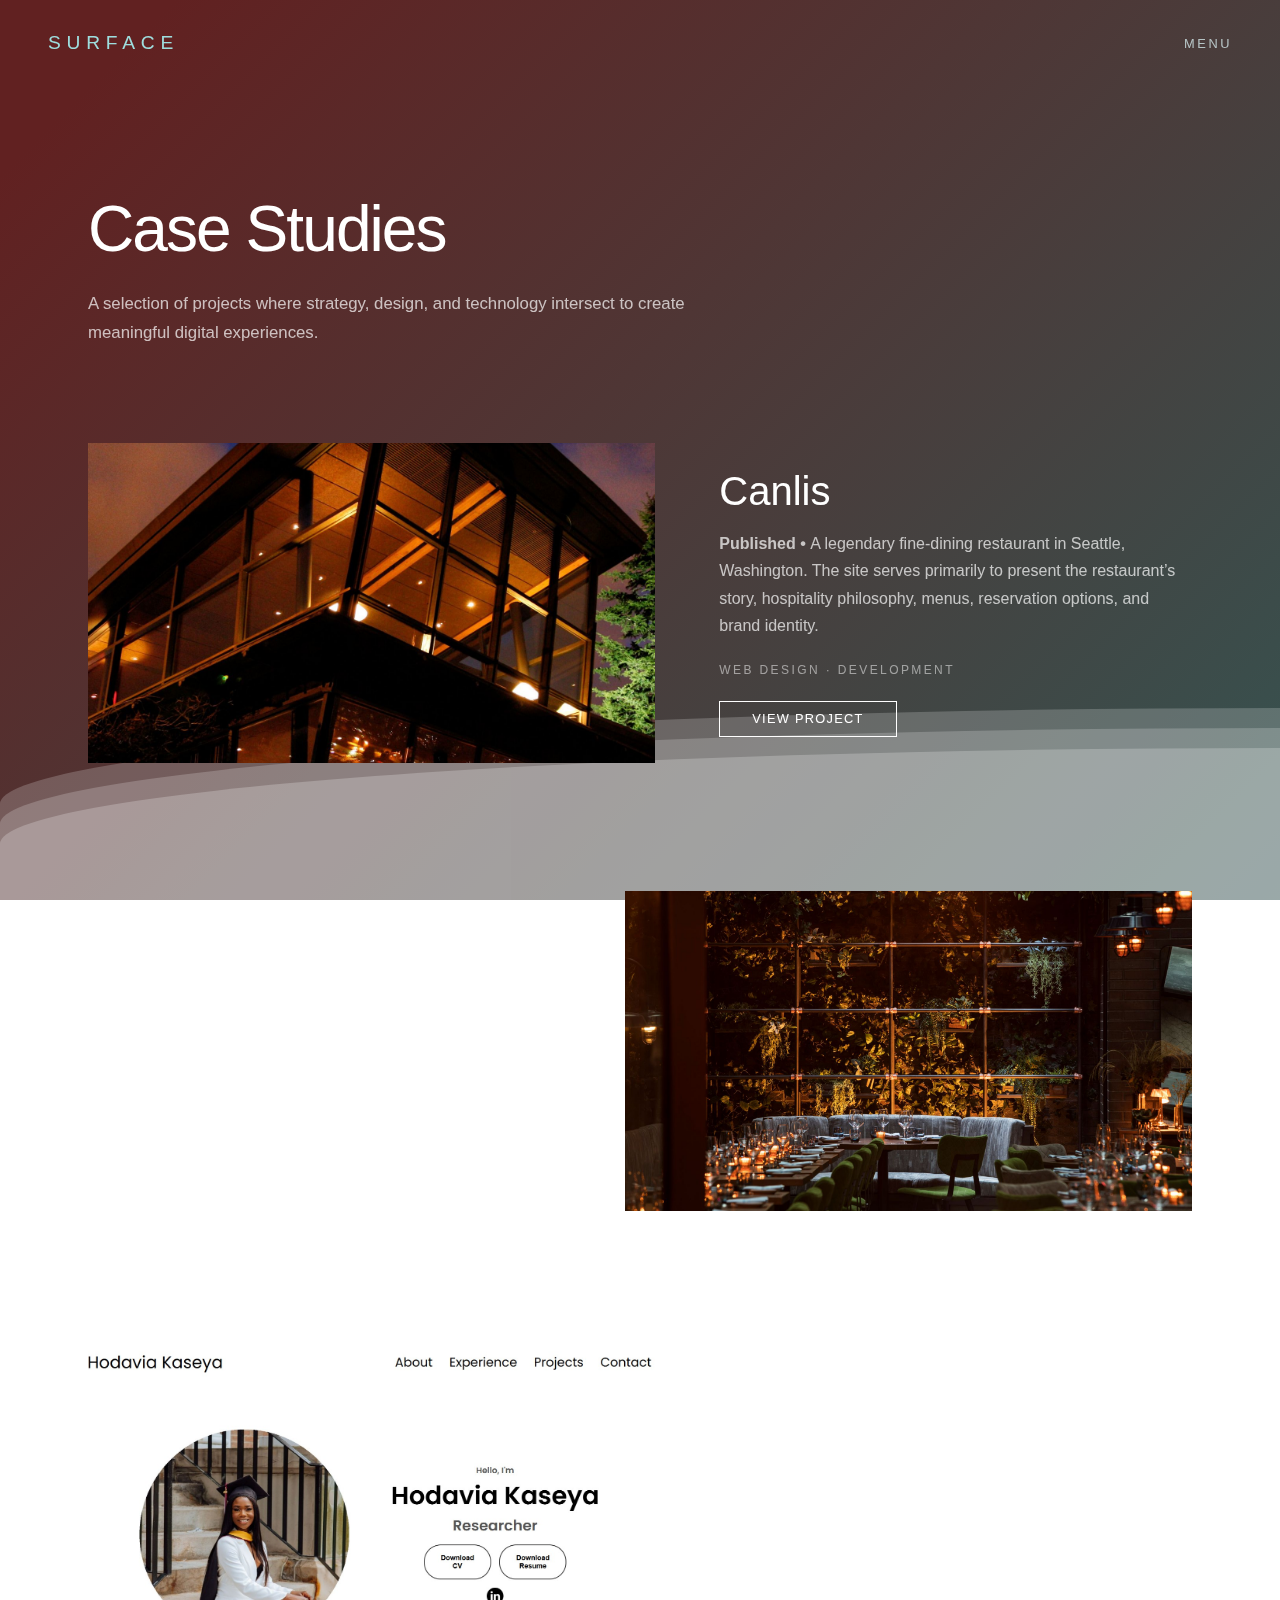
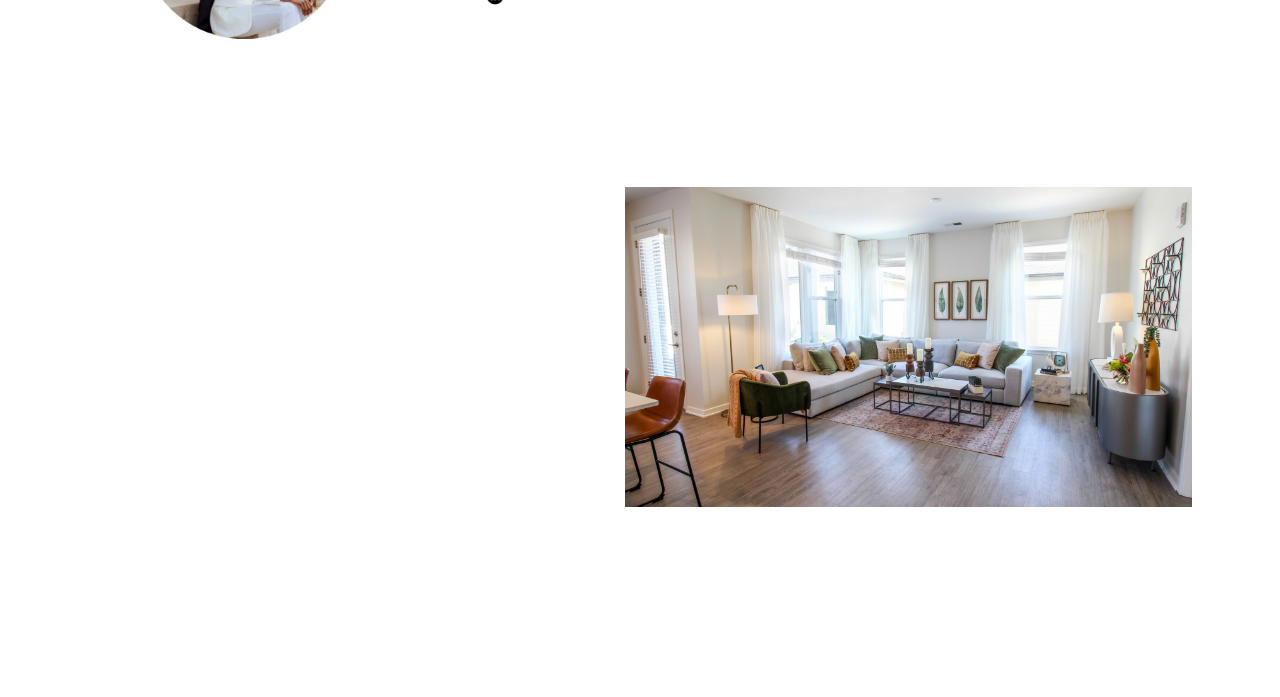
<file: casestudies.html>
<!DOCTYPE html>
<html lang="en">
<head>
  <meta charset="UTF-8" />
  <meta name="viewport" content="width=device-width, initial-scale=1.0" />
  <title>Case Studies | Surface</title>
  <link rel="icon" href="assets/favicon2.png" type="image/png">
  <style>
    /* ========== Global Styles ========== */
    * {
      box-sizing: border-box;
      margin: 0;
      padding: 0;
    }

    /* Body + gradient background */
    body {
    margin: 0;
    font-family: -apple-system, BlinkMacSystemFont, sans-serif;
    overflow-x: hidden;
    background: linear-gradient(315deg, rgb(95, 41, 91) 3%,
    rgb(43, 80, 117) 38%,
    rgb(40, 99, 96) 68%,
    rgb(97, 33, 33) 98%);
    animation: gradient 15s ease infinite;
    background-size: 400% 400%;
    background-attachment: fixed;
    color: white;
    }

    /* Gradient animation */
    @keyframes gradient {
    0% { background-position: 0% 0%; }
    50% { background-position: 100% 100%; }
    100% { background-position: 0% 0%; }
    }

    /* Wave background */
    .wave-background {
    position: fixed;
    inset: 0;
    overflow: hidden;
    z-index: -1; /* behind all content */
    }

    .wave {
    background: rgba(255,255,255,0.25);
    border-radius: 1000% 1000% 0 0;
    position: fixed;
    width: 200%;
    height: 12em;
    bottom: 0;
    left: 0;
    transform: translate3d(0,0,0);
    opacity: 0.8;
    animation: wave 10s -3s linear infinite;
    z-index: -1;
    }

    .wave:nth-of-type(2) {
    bottom: -1.25em;
    animation: wave 18s linear reverse infinite;
    opacity: 0.8;
    }

    .wave:nth-of-type(3) {
    bottom: -2.5em;
    animation: wave 20s -1s reverse infinite;
    opacity: 0.9;
    }

    @keyframes wave {
    2% { transform: translateX(1); }
    25% { transform: translateX(-25%); }
    50% { transform: translateX(-50%); }
    75% { transform: translateX(-25%); }
    100% { transform: translateX(1); }
    }

    /* ========== Header ========== */
    header {
      position: fixed;
      top: 0;
      left: 0;
      right: 0;
      padding: 2rem 3rem;
      display: flex;
      justify-content: space-between;
      align-items: center;
      z-index: 100;
      mix-blend-mode: difference;
    }

    .logo {
      letter-spacing: 0.3em;
      font-size: 1.2rem;
      text-decoration: none;
      color: white;
    }

    .menu-trigger {
      background: none;
      border: none;
      color: white;
      font-size: 0.8rem;
      letter-spacing: 0.2em;
      cursor: pointer;
    }

    /* ========== Fullscreen Menu ========== */
    .nav-overlay {
        position: fixed;
        inset: 0;
        background: #111;
        z-index: 200;
        display: flex;
        flex-direction: column;
        justify-content: center;
        align-items: center;
        transform: translateY(-100%);
        transition: transform 0.8s cubic-bezier(0.76, 0, 0.24, 1);
    }

    .nav-overlay.active {
        transform: translateY(0);
    }

    .close-menu {
        position: absolute;
        top: 2.5rem;
        right: 3rem;
        background: none;
        border: none;
        color: white;
        font-size: 2rem;
        cursor: pointer;
        transition: transform 0.3s ease;
    }

    .close-menu:hover {
        transform: rotate(90deg);
    }

    .nav-links {
        list-style: none;
        text-align: center;
    }

    .nav-links li {
        margin: 1.5rem 0;
        overflow: hidden;
    }

    .nav-links a {
        color: white;
        text-decoration: none;
        font-size: 4rem;
        font-weight: 200;
        letter-spacing: -0.02em;
        display: block;
        transition: color 0.3s ease;
    }

    .nav-links a:hover {
        color: rgba(255, 255, 255, 0.5);
    }
    .p {
        margin: 10.5rem 0;
    }


    /* ========== Page Intro ========== */
    .page-intro {
      padding: 12rem 3rem 6rem;
      max-width: 1200px;
      margin: 0 auto;
    }

    .page-intro h1 {
      font-size: 4rem;
      font-weight: 200;
      letter-spacing: -0.03em;
      margin-bottom: 1.5rem;
    }

    .page-intro p {
      max-width: 600px;
      font-size: 1.05rem;
      line-height: 1.7;
      color: rgba(255,255,255,0.7);
    }

    /* ========== Case Studies ========== */
    .projects {
      max-width: 1200px;
      margin: 0 auto;
      padding: 0 3rem 8rem;
      display: grid;
      grid-template-columns: 1fr;
      gap: 8rem;
    }

    .project {
      display: grid;
      grid-template-columns: 1.2fr 1fr;
      gap: 4rem;
      align-items: center;
    }

    .project:nth-child(even) {
      grid-template-columns: 1fr 1.2fr;
    }

    .project-image {
      width: 100%;
      height: 320px;
      overflow: hidden;
      background: #222;
    }

    .project-image img {
      width: 100%;
      height: 100%;
      object-fit: cover;
      transition: transform 0.6s ease;
    }

    .project:hover .project-image img {
      transform: scale(1.05);
    }

    .project-content h2 {
      font-size: 2.5rem;
      font-weight: 200;
      margin-bottom: 1rem;
    }

    .project-content p {
      font-size: 1rem;
      line-height: 1.7;
      color: rgba(255,255,255,0.7);
      margin-bottom: 1.5rem;
    }

    .project-meta {
      font-size: 0.75rem;
      letter-spacing: 0.2em;
      text-transform: uppercase;
      color: rgba(255,255,255,0.5);
    }

    .project-btn {
    display: inline-block;
    margin-top: 1.5rem;
    padding: 0.6rem 2rem;
    border: 1px solid white;
    color: white;
    font-size: 0.8rem;
    letter-spacing: 0.1em;
    text-transform: uppercase;
    text-decoration: none;
    transition: background 0.3s ease, color 0.3s ease, transform 0.3s ease;
    cursor: pointer;
    }

    .project-btn:hover {
    background: white;
    color: black;
    transform: translateY(-2px);
    }

    /* ========== Footer ========== */
    footer {
      text-align: center;
      font-size: 0.75rem;
      opacity: 0.6;
      padding-bottom: 3rem;
    }

    /* ========== Responsive ========== */
    @media (max-width: 900px) {
      .project {
        grid-template-columns: 1fr;
        gap: 2.5rem;
      }

      .project:nth-child(even) {
        grid-template-columns: 1fr;
      }

      .project-image {
        height: 300px;
      }

      .page-intro h1 {
        font-size: 2.5rem;
      }

      header {
        padding: 1.5rem;
      }
    }
  </style>
</head>

<body>
    <div class="wave-background">
        <div class="wave"></div>
        <div class="wave"></div>
        <div class="wave"></div>
    </div>

    <header>
        <a href="index.html" class="logo">SURFACE</a>
        <button class="menu-trigger" id="menuOpen">MENU</button>
    </header>

    <div class="nav-overlay" id="navOverlay">
        <button class="close-menu" id="menuClose">&times;</button>
        <ul class="nav-links">
            <li><a href="about.html">About</a></li>
            <li><a href="CaseStudies.html">Case Studies</a></li>
            <li><a href="Contact.html">Contact</a></li>
            <li><a href="Service.html">Services</a></li>
        </ul>
    </div>

    <!-- Intro -->
    <section class="page-intro">
        <h1>Case Studies</h1>
        <p>
            A selection of projects where strategy, design, and technology intersect to
            create meaningful digital experiences.
        </p>
    </section>

    <!-- Projects -->
    <section class="projects">

        <article class="project">
            <div class="project-image">
                <img src="assets/canlis.jpeg" alt="Project One website design">
            </div>
            <div class="project-content">
                <h2>Canlis</h2>
                <p>
                    <strong>Published • </strong> A legendary fine‑dining restaurant in Seattle, Washington. 
                    The site serves primarily to present the restaurant’s story, hospitality philosophy, menus, reservation options, and brand identity.
                </p>
                <div class="project-meta">Web Design · Development</div>
                <a href="https://canlis.com/" target="_blank" class="project-btn">View Project</a>
            </div>
        </article>

        <article class="project">
            <div class="project-content">
                <h2>La • Kate</h2>
                <p>
                    <strong>Not  published yet ·</strong> La Kate specializes in contemporary marine cuisine a refined seafood‑focused menu with both raw and cooked preparations reminiscent of a “seahouse” concept.
                </p>
                <div class="project-meta">Branding · Web Design · Development</div>
                <a href="https://testanti.netlify.app/" target="_blank" class="project-btn">View Project</a>
            </div>
            <div class="project-image">
                <img src="assets/gallery.jpg" alt="Project Two e-commerce interface">
            </div>
        </article>

        <article class="project">
            <div class="project-image">
                <img src="assets/htk.jpg" alt="Project Three branding visuals">
            </div>
            <div class="project-content">
                <h2>Hodavia Kaseya • portfolio</h2>
                <p>
                    <strong>Not  published yet ·</strong> A personal portfolio website that introduces and showcases the professional profile of Hodavia Kaseya. 
                    Designed to communicate research experience, skills, education, and contact info.
                </p>
                <div class="project-meta">Brand Strategy · Identity · Web</div>
                <a href="https://hodaviakaseya.netlify.app/" target="_blank" class="project-btn">View Project</a>
            </div>
        </article>

        <article class="project">
            <div class="project-content">
                <h2>Array Apartment</h2>
                <p>
                    <strong>Published • </strong> Array Apartments is a luxury apartment community. 
                    It’s a modern residential development offering a variety of rental homes from studio units up through 3‑bedroom apartments designed for comfortable, contemporary living.
                </p>
                <div class="project-meta">UX · UI</div>
                <a href="https://arrayspringdale.com/" target="_blank" class="project-btn">View Project</a>
            </div>
            <div class="project-image">
                <img src="assets/arrays.jpg" alt="Project Two e-commerce interface">
            </div>
        </article>
    </section>

    <footer>
        Surface © 2026
    </footer>

    <script>
        const menuOpen = document.getElementById('menuOpen');
        const menuClose = document.getElementById('menuClose');
        const navOverlay = document.getElementById('navOverlay');

        menuOpen.addEventListener('click', () => {
            navOverlay.classList.add('active');
        });

        menuClose.addEventListener('click', () => {
            navOverlay.classList.remove('active');
        });

        // Close menu on link click
        document.querySelectorAll('.nav-links a').forEach(link => {
            link.addEventListener('click', () => {
                navOverlay.classList.remove('active');
            });
        });
    </script>
</body>
</html>
</file>
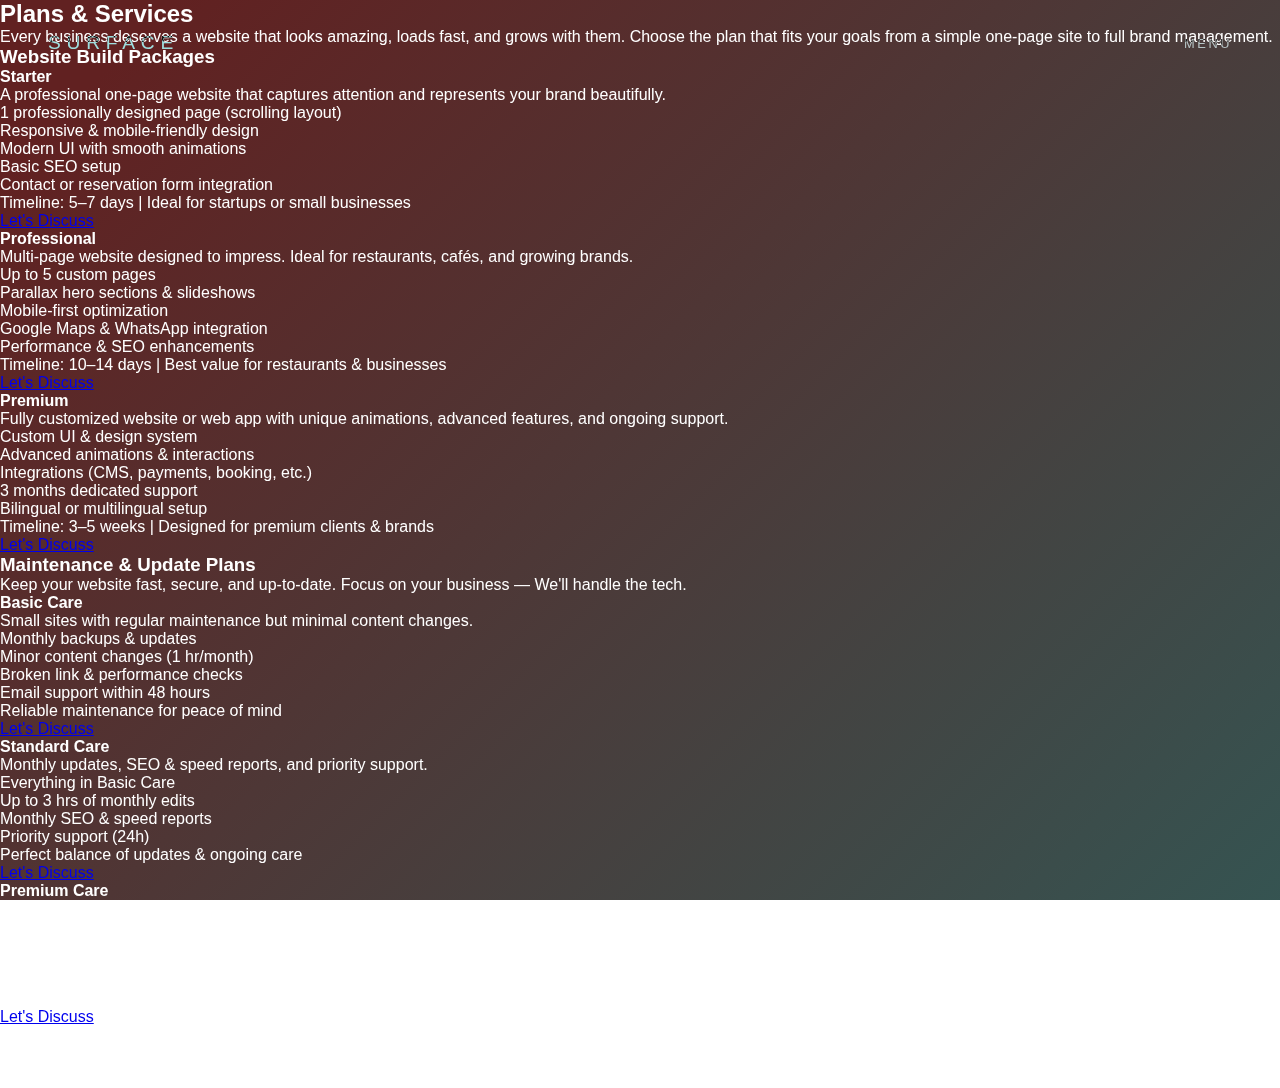
<file: service.html>
<!DOCTYPE html>
<html lang="en">
<head>
  <meta charset="UTF-8" />
  <meta name="viewport" content="width=device-width, initial-scale=1.0" />
  <title>Services — Surface</title>
  <link rel="stylesheet" href="./style/styles.css">
  <style>

  </style>
</head>

<body>
    <div class="bg-container">
        <div class="animated-bg"></div>
        <div class="bg-overlay"></div>
    </div>

    <header>
        <a href="index.html" class="logo">SURFACE</a>
        <button class="menu-trigger" id="menuOpen">
            <span>MENU</span>
        </button>
    </header>

    <div class="nav-overlay" id="navOverlay">
        <button class="close-menu" id="menuClose">&times;</button>
        <ul class="nav-links">
            <li><a href="about.html">About</a></li>
            <li><a href="CaseStudies.html">Case Studies</a></li>
            <li><a href="Contact.html">Contact</a></li>
            <li><a href="Service.html">Services</a></li>
        </ul>    
    </div>

    <!-- Plans Section -->
    <sectio id="plans" class="plans container" aria-labelledby="plans-heading">
        <h2 id="plans-heading">Plans & Services</h2>
        <p class="plans-intro">
            Every business deserves a website that looks amazing, loads fast, and grows with them.
            Choose the plan that fits your goals from a simple one-page site to full brand management.
        </p>

        <!-- WEBSITE BUILD PACKAGES -->
        <h3 class="plans-subheading">Website Build Packages</h3>
        <div class="plan-grid">

        <!-- Starter -->
        <div class="plan-card" role="region" aria-labelledby="starter-title">
            <h4 id="starter-title">Starter</h4>
            <p class="plan-desc">
                A professional one-page website that captures attention and represents your brand beautifully.
            </p>
            <ul class="plan-features">
                <li>1 professionally designed page (scrolling layout)</li>
                <li>Responsive & mobile-friendly design</li>
                <li>Modern UI with smooth animations</li>
                <li>Basic SEO setup</li>
                <li>Contact or reservation form integration</li>
            </ul>
            <!-- <p class="price">Starting from $150 to $250</p> -->
            <p class="plan-note">Timeline: 5–7 days | Ideal for startups or small businesses</p>
            <p><a href="Contact.html" class="btn hire-btn" data-plan="Starter">Let's Discuss</a></p>
        </div>

        <!-- Professional -->
        <div class="plan-card" role="region" aria-labelledby="pro-title">
            <h4 id="pro-title">Professional</h4>
            <p class="plan-desc">
                Multi-page website designed to impress. Ideal for restaurants, cafés, and growing brands.
            </p>
            <ul class="plan-features">
                <li>Up to 5 custom pages</li>
                <li>Parallax hero sections & slideshows</li>
                <li>Mobile-first optimization</li>
                <li>Google Maps & WhatsApp integration</li>
                <li>Performance & SEO enhancements</li>
            </ul>
            <!-- <p class="price">Starting from $350 to $550</p> -->
            <p class="plan-note">Timeline: 10–14 days | Best value for restaurants & businesses</p>
            <p><a href="Contact.html" class="btn hire-btn" data-plan="Professional">Let's Discuss</a></p>
        </div>

        <!-- Premium -->
        <div class="plan-card" role="region" aria-labelledby="premium-title">
            <h4 id="premium-title">Premium</h4>
            <p class="plan-desc">
                Fully customized website or web app with unique animations, advanced features, and ongoing support.
            </p>
            <ul class="plan-features">
                <li>Custom UI & design system</li>
                <li>Advanced animations & interactions</li>
                <li>Integrations (CMS, payments, booking, etc.)</li>
                <li>3 months dedicated support</li>
                <li>Bilingual or multilingual setup</li>
            </ul>
            <!-- <p class="price">Starting at $1,000</p> -->
            <p class="plan-note">Timeline: 3–5 weeks | Designed for premium clients & brands</p>
            <p><a href="Contact.html" class="btn hire-btn" data-plan="Premium">Let's Discuss</a></p>
        </div>

        <!-- MAINTENANCE & UPDATE PLANS -->
        <h3 class="plans-subheading">Maintenance & Update Plans</h3>
        <p class="plans-intro">
            Keep your website fast, secure, and up-to-date. Focus on your business — We'll handle the tech.
        </p>

        <div class="plan-grid">
            <!-- Basic Care -->
            <div class="plan-card" role="region" aria-labelledby="basic-maintenance-title">
                <h4 id="basic-maintenance-title">Basic Care</h4>
                <p class="plan-desc">
                    Small sites with regular maintenance but minimal content changes.
                </p>
                <ul class="plan-features">
                    <li>Monthly backups & updates</li>
                    <li>Minor content changes (1 hr/month)</li>
                    <li>Broken link & performance checks</li>
                    <li>Email support within 48 hours</li>
                </ul>
                <!-- <p class="price">$50/month</p> -->
                <p class="plan-note">Reliable maintenance for peace of mind</p>
                <p><a href="Contact.html" class="btn hire-btn" data-plan="Basic Care">Let's Discuss</a></p>
            </div>

            <!-- Standard Care -->
            <div class="plan-card" role="region" aria-labelledby="standard-maintenance-title">
                <h4 id="standard-maintenance-title">Standard Care</h4>
                <p class="plan-desc">
                    Monthly updates, SEO & speed reports, and priority support.
                </p>
                <ul class="plan-features">
                    <li>Everything in Basic Care</li>
                    <li>Up to 3 hrs of monthly edits</li>
                    <li>Monthly SEO & speed reports</li>
                    <li>Priority support (24h)</li>
                </ul>
                <!-- <p class="price">$120/month</p> -->
                <p class="plan-note">Perfect balance of updates & ongoing care</p>
                <p><a href="Contact.html" class="btn hire-btn" data-plan="Standard Care">Let's Discuss</a></p>
            </div>

            <!-- Premium Care -->
            <div class="plan-card" role="region" aria-labelledby="premium-maintenance-title">
                <h4 id="premium-maintenance-title">Premium Care</h4>
                <p class="plan-desc">
                Full management, unlimited updates, analytics, hosting, and direct support.
                </p>
                <ul class="plan-features">
                <li>Unlimited small updates</li>
                <li>Monthly analytics reports</li>
                <li>Hosting & domain management</li>
                <li>Direct WhatsApp support</li>
                </ul>
                <!-- <p class="price">$250/month</p> -->
                <p class="plan-note">Worry-free, fully managed website experience</p>
                <p><a href="Contact.html" class="btn hire-btn" data-plan="Premium Care">Let's Discuss</a></p>
            </div>
        </div>
    </section>

    <footer>
        Surface © 2026
    </footer>

    <script>
        const menuOpen = document.getElementById('menuOpen');
        const menuClose = document.getElementById('menuClose');
        const navOverlay = document.getElementById('navOverlay');

        menuOpen.addEventListener('click', () => navOverlay.classList.add('active'));
        menuClose.addEventListener('click', () => navOverlay.classList.remove('active'));

        document.querySelectorAll('.nav-links a').forEach(link => {
        link.addEventListener('click', () => navOverlay.classList.remove('active'));
        });
    </script>
</body>
</html>
</file>
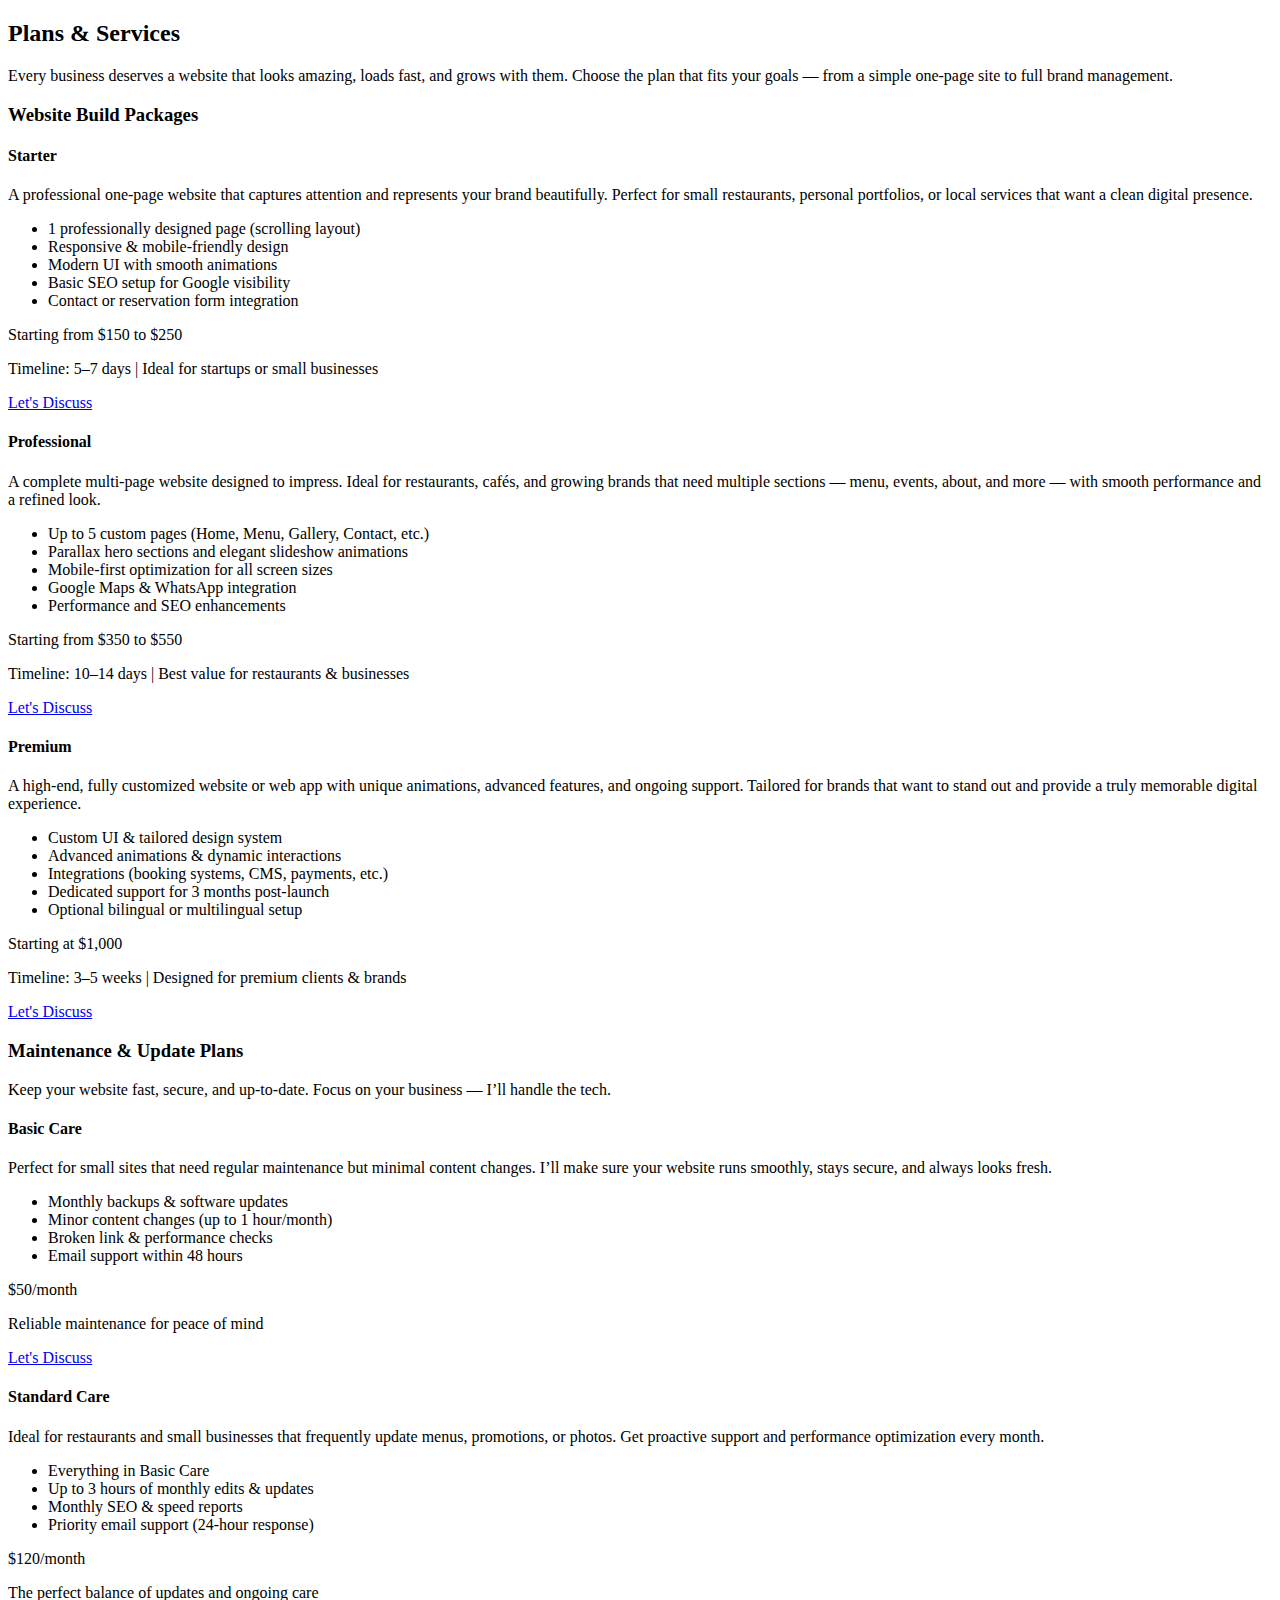
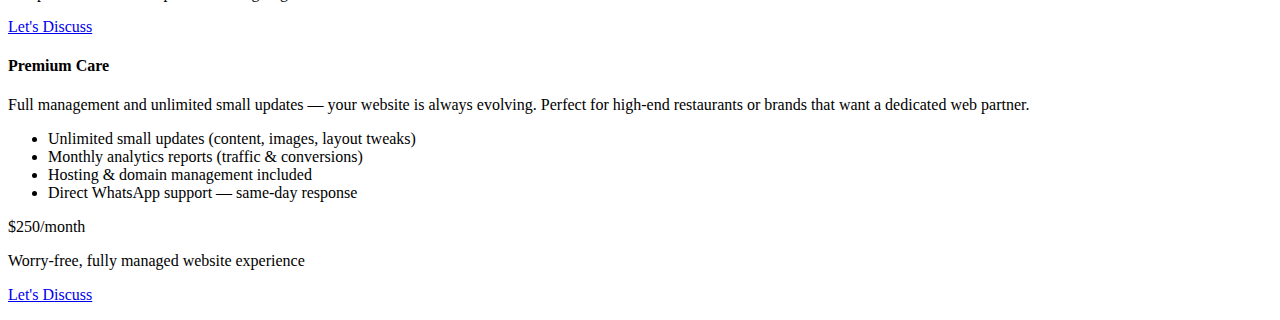
<file: x.html>
<!DOCTYPE html>
<html lang="en">
<head>
    <meta charset="UTF-8">
    <meta name="viewport" content="width=device-width, initial-scale=1.0">
    <title>Pricings</title>
</head>
<body>
    <!-- Plans -->
    <section id="plans" class="plans container" aria-labelledby="plans-heading">
        <h2 id="plans-heading">Plans & Services</h2>
        <p class="plans-intro">
            Every business deserves a website that looks amazing, loads fast, and grows with them.
            Choose the plan that fits your goals — from a simple one-page site to full brand management.
        </p>

        <!-- WEBSITE BUILD PACKAGES -->
        <h3 class="plans-subheading">Website Build Packages</h3>
        <div class="plan-grid">

            <div class="plan-card" role="region" aria-labelledby="starter-title">
                <h4 id="starter-title">Starter</h4>
                <p class="plan-desc">
                    A professional one-page website that captures attention and represents your brand beautifully.
                    Perfect for small restaurants, personal portfolios, or local services that want a clean digital presence.
                </p>
                <ul class="plan-features">
                    <li>1 professionally designed page (scrolling layout)</li>
                    <li>Responsive & mobile-friendly design</li>
                    <li>Modern UI with smooth animations</li>
                    <li>Basic SEO setup for Google visibility</li>
                    <li>Contact or reservation form integration</li>
                </ul>
                <p class="price">Starting from $150 to $250</p>
                <p class="plan-note">Timeline: 5–7 days | Ideal for startups or small businesses</p>
                <p><a href="#contact" class="btn hire-btn" data-plan="Starter">Let's Discuss</a></p>
            </div>

            <div class="plan-card" role="region" aria-labelledby="pro-title">
                <h4 id="pro-title">Professional</h4>
                <p class="plan-desc">
                    A complete multi-page website designed to impress. Ideal for restaurants, cafés, and growing brands that need multiple sections
                    — menu, events, about, and more — with smooth performance and a refined look.
                </p>
                <ul class="plan-features">
                    <li>Up to 5 custom pages (Home, Menu, Gallery, Contact, etc.)</li>
                    <li>Parallax hero sections and elegant slideshow animations</li>
                    <li>Mobile-first optimization for all screen sizes</li>
                    <li>Google Maps & WhatsApp integration</li>
                    <li>Performance and SEO enhancements</li>
                </ul>
                <p class="price"> Starting from $350 to $550</p>
                <p class="plan-note">Timeline: 10–14 days | Best value for restaurants & businesses</p>
                <p><a href="#contact" class="btn hire-btn" data-plan="Professional">Let's Discuss</a></p>
            </div>

            <div class="plan-card" role="region" aria-labelledby="premium-title">
                <h4 id="premium-title">Premium</h4>
                <p class="plan-desc">
                    A high-end, fully customized website or web app with unique animations, advanced features, and ongoing support.
                    Tailored for brands that want to stand out and provide a truly memorable digital experience.
                </p>
                <ul class="plan-features">
                    <li>Custom UI & tailored design system</li>
                    <li>Advanced animations & dynamic interactions</li>
                    <li>Integrations (booking systems, CMS, payments, etc.)</li>
                    <li>Dedicated support for 3 months post-launch</li>
                    <li>Optional bilingual or multilingual setup</li>
                </ul>
                <p class="price">Starting at $1,000</p>
                <p class="plan-note">Timeline: 3–5 weeks | Designed for premium clients & brands</p>
                <p><a href="#contact" class="btn hire-btn" data-plan="Premium">Let's Discuss</a></p>
            </div>
        </div>

        <!-- MAINTENANCE & UPDATE PLANS -->
        <h3 class="plans-subheading">Maintenance & Update Plans</h3>
        <p class="plans-intro">
            Keep your website fast, secure, and up-to-date. Focus on your business — I’ll handle the tech.
        </p>
        <div class="plan-grid">

            <div class="plan-card" role="region" aria-labelledby="basic-maintenance-title">
                <h4 id="basic-maintenance-title">Basic Care</h4>
                <p class="plan-desc">
                    Perfect for small sites that need regular maintenance but minimal content changes. I’ll make sure your website runs smoothly, stays secure, and always looks fresh.
                </p>
                <ul class="plan-features">
                    <li>Monthly backups & software updates</li>
                    <li>Minor content changes (up to 1 hour/month)</li>
                    <li>Broken link & performance checks</li>
                    <li>Email support within 48 hours</li>
                </ul>
                <p class="price">$50/month</p>
                <p class="plan-note">Reliable maintenance for peace of mind</p>
                <p><a href="#contact" class="btn hire-btn" data-plan="Basic Care">Let's Discuss</a></p>
            </div>

            <div class="plan-card" role="region" aria-labelledby="standard-maintenance-title">
                <h4 id="standard-maintenance-title">Standard Care</h4>
                <p class="plan-desc">
                    Ideal for restaurants and small businesses that frequently update menus, promotions, or photos.
                    Get proactive support and performance optimization every month.
                </p>
                <ul class="plan-features">
                    <li>Everything in Basic Care</li>
                    <li>Up to 3 hours of monthly edits & updates</li>
                    <li>Monthly SEO & speed reports</li>
                    <li>Priority email support (24-hour response)</li>
                </ul>
                <p class="price">$120/month</p>
                <p class="plan-note">The perfect balance of updates and ongoing care</p>
                <p><a href="#contact" class="btn hire-btn" data-plan="Standard Care">Let's Discuss</a></p>
            </div>

            <div class="plan-card" role="region" aria-labelledby="premium-maintenance-title">
                <h4 id="premium-maintenance-title">Premium Care</h4>
                <p class="plan-desc">
                    Full management and unlimited small updates — your website is always evolving. Perfect for high-end restaurants or brands that want a dedicated web partner.
                </p>
                <ul class="plan-features">
                    <li>Unlimited small updates (content, images, layout tweaks)</li>
                    <li>Monthly analytics reports (traffic & conversions)</li>
                    <li>Hosting & domain management included</li>
                    <li>Direct WhatsApp support — same-day response</li>
                </ul>
                <p class="price">$250/month</p>
                <p class="plan-note">Worry-free, fully managed website experience</p>
                <p><a href="#contact" class="btn hire-btn" data-plan="Premium Care">Let's Discuss</a></p>
            </div>
        </div>
    </section>

</body>
</html>
</file>
<file: style/styles.css>
/* ========== Global Styles ========== */
* {
    box-sizing: border-box;
    margin: 0;
    padding: 0;
}

body {
    font-family: 'Helvetica Neue', sans-serif;
    background: linear-gradient(
        315deg,
        /* rgb(145, 93, 141) 3%,
        rgb(92, 126, 160) 38%,
        rgb(65, 117, 114) 68%,
        rgb(148, 51, 51) 98% */
        rgb(95, 41, 91) 3%,
        rgb(43, 80, 117) 38%,
        rgb(40, 99, 96) 68%,
        rgb(97, 33, 33) 98%
    );
    animation: gradient 17s ease infinite;
    background-size: 400% 400%;
    background-attachment: fixed;
    color: white;
    overflow-x: hidden;
    min-height: 100vh;
    
}

@keyframes gradient {
    0% {
        background-position: 0% 0%;
    }
    50% {
        background-position: 100% 100%;
    }
    100% {
        background-position: 0% 0%;
    }
}

/* ========== Header ========== */
header {
    position: fixed;
    top: 0;
    left: 0;
    right: 0;
    padding: 2rem 3rem;
    display: flex;
    justify-content: space-between;
    align-items: center;
    z-index: 100;
    mix-blend-mode: difference;
}

.logo {
    /* font-weight: bold; */
    letter-spacing: 0.3em;
    font-size: 1.2rem;
    text-decoration: none;
    color: white;
}

.menu-trigger {
    display: flex;
    align-items: center;
    gap: 1rem;
    cursor: pointer;
    background: none;
    border: none;
    color: white;
    font-size: 0.8rem;
    letter-spacing: 0.2em;
    font-weight: 500;
}

.menu-line {
    width: 30px;
    height: 1px;
    background: white;
    transition: width 0.3s ease;
}

.menu-trigger:hover .menu-line {
    width: 50px;
}

/* ========== Fullscreen Menu ========== */
.nav-overlay {
    position: fixed;
    inset: 0;
    background: #111;
    z-index: 200;
    display: flex;
    flex-direction: column;
    justify-content: center;
    align-items: center;
    transform: translateY(-100%);
    transition: transform 0.8s cubic-bezier(0.76, 0, 0.24, 1);
}

.nav-overlay.active {
    transform: translateY(0);
}

.close-menu {
    position: absolute;
    top: 2.5rem;
    right: 3rem;
    background: none;
    border: none;
    color: white;
    font-size: 2rem;
    cursor: pointer;
    transition: transform 0.3s ease;
}

.close-menu:hover {
    transform: rotate(90deg);
}

.nav-links {
    list-style: none;
    text-align: center;
}

.nav-links li {
    margin: 1.5rem 0;
    overflow: hidden;
}

.nav-links a {
    color: white;
    text-decoration: none;
    font-size: 4rem;
    font-weight: 200;
    letter-spacing: -0.02em;
    display: block;
    transition: color 0.3s ease;
}

.nav-links a:hover {
    color: rgba(255, 255, 255, 0.5);
}
.p {
    margin: 10.5rem 0;
}

/* ========== Hero Section ========== */
.hero {
    height: 90vh;
    display: flex;
    flex-direction: column;
    justify-content: center;
    align-items: center;
    text-align: center;
    position: relative;
}

.masked-image {
    width: 300px;
    height: 500px;
    background-image: url('');
    background-size: cover;
    background-position: center;
    clip-path: ellipse(48% 50% at 50% 50%);
    position: relative;
    z-index: 1;
}

.hero h1 {
    font-size: 5rem;
    line-height: 1;
    font-weight: 300;
    position: absolute;
    z-index: 2;
    mix-blend-mode: difference;
    text-transform: uppercase;
}

.hero h1 span {
    display: block;
}

.cta-btn {
    position: absolute;
    bottom: 8%;
    border: 1px solid #fff;
    padding: 0.8rem 2rem;
    border-radius: 2rem;
    background: transparent;
    color: white;
    font-size: 0.8rem;
    letter-spacing: 1px;
    text-transform: uppercase;
    transition: background 0.3s;
    cursor: pointer;
}

.cta-btn:hover {
    background: rgb(255, 255, 255);
    color: black;
}

/* ========== Side Labels ========== */
.side-label {
    position: absolute;
    writing-mode: vertical-rl;
    text-orientation: mixed;
    font-size: 0.8rem;
    letter-spacing: 2px;
    opacity: 0.6;
}

.side-label.left {
    left: 1%;
    top: 50%;
    transform: translateY(-50%) rotate(180deg);
}

.side-label.right {
    right: 1%;
    top: 50%;
    transform: translateY(-50%);
}

/* ========== Footer ========== */
footer {
    text-align: center;
    font-size: 0.75rem;
    opacity: 0.6;
    padding-bottom: 3rem;
}

/* ========== Circular Scroll Indicator ========== */
.scroll-indicator {
    position: absolute;
    right: 12%;
    top: 45%;
    width: 90px;
    height: 90px;
    border: 1px solid rgba(255, 255, 255, 0.4);
    border-radius: 50%;
    display: flex;
    align-items: center;
    justify-content: center;
    font-size: 0.8rem;
    color: white;
    animation: rotate 8s linear infinite;
}

.scroll-indicator::after {
    content: "↓";
    position: absolute;
    animation: bounce 1.2s infinite alternate;
    font-size: 1.2rem;
}

@keyframes rotate {
    from { transform: rotate(0deg); }
    to { transform: rotate(360deg); }
}

@keyframes bounce {
    from { transform: translateY(-3px); }
    to { transform: translateY(3px); }
}

/* ========== Responsive ========== */
@media (max-width: 768px) {
    .hero h1 {
    font-size: 2.2rem;
    }

    .masked-image {
    width: 220px;
    height: 380px;
    }

    header {
    padding: 1.5rem 1.5rem;
    flex-direction: row;          /* KEEP left/right */
    justify-content: space-between;
    }

    .hero h1 {
    font-size: 2.2rem;
    }

    .masked-image {
    width: 220px;
    height: 380px;
    }

    .scroll-indicator {
    display: none;
    }
}
</file>
